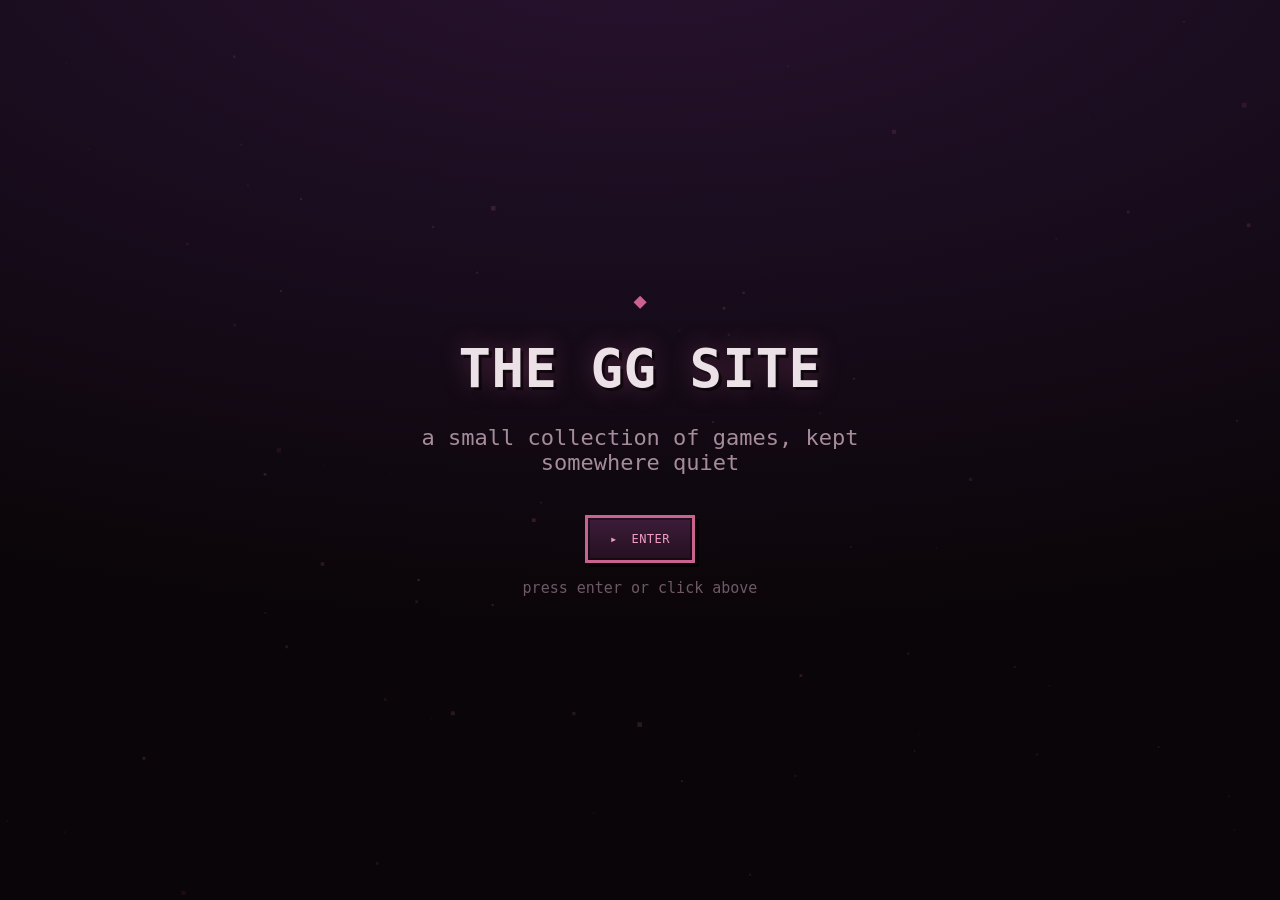
<file: index.html>
<!DOCTYPE html>
<html lang="en">
<head>
<meta charset="UTF-8">
<meta name="viewport" content="width=device-width, initial-scale=1.0, maximum-scale=1.0">
<meta http-equiv="Content-Security-Policy" content="default-src 'self'; script-src 'self'; style-src 'self' 'unsafe-inline' https://fonts.googleapis.com; font-src https://fonts.gstatic.com; img-src 'self' data:; media-src 'self'; connect-src 'self' https://formspree.io; frame-src 'self'; base-uri 'self'; form-action 'self' https://formspree.io;">
<title>The GG Site</title>
<link rel="preconnect" href="https://fonts.googleapis.com">
<link href="https://fonts.googleapis.com/css2?family=Press+Start+2P&family=VT323&display=swap" rel="stylesheet">
<link rel="stylesheet" href="css/style.css">
</head>
<body>
<script src="js/watchdog.js"></script>

<canvas id="particle-canvas"></canvas>

<!-- ============ INTRO SCREEN ============ -->
<section id="intro-screen" class="screen">
  <div class="intro-inner">
    <div class="intro-glyph" aria-hidden="true">◆</div>
    <h1 class="intro-title">THE GG SITE</h1>
    <p class="intro-subtitle">a small collection of games, kept somewhere quiet</p>
    <button id="enter-btn" class="pixel-btn pixel-btn--primary">
      <span class="btn-arrow">▸</span> ENTER
    </button>
    <p class="intro-hint">press enter or click above</p>
  </div>
</section>

<!-- ============ MAIN HUB ============ -->
<div id="hub" class="screen hub hidden">

  <header class="hub-header">
    <div class="hub-logo" data-nav="games">
      <span class="hub-logo-glyph">◆</span>
      <span class="hub-logo-text">THE GG SITE</span>
    </div>

    <nav class="hub-nav" id="hub-nav">
      <button class="nav-btn is-active" data-nav="games">Games</button>
      <button class="nav-btn" data-nav="recommend">Recommendations</button>
      <button class="nav-btn" data-nav="settings">Settings</button>
      <button class="nav-btn" data-nav="about">About</button>
    </nav>

    <button id="music-toggle" class="icon-btn" title="Mute / Unmute music" aria-label="Mute or unmute music">
      <span id="music-icon">♪</span>
    </button>

    <button id="nav-burger" class="icon-btn burger" aria-label="Open menu">≡</button>
  </header>

  <!-- ---------- GAMES PAGE ---------- -->
  <main class="page is-active" id="page-games" data-page="games">
    <div class="page-heading">
      <h2>GAMES</h2>
      <p class="page-sub">choose something to play</p>
    </div>
    <div id="game-grid" class="game-grid">
      <!-- populated by js -->
    </div>
  </main>

  <!-- ---------- RECOMMENDATIONS PAGE ---------- -->
  <main class="page" id="page-recommend" data-page="recommend">
    <div class="page-heading">
      <h2>RECOMMENDATIONS</h2>
      <p class="page-sub">suggest a game for the site &mdash; this doesn't add it automatically, it just lets us know</p>
    </div>

    <form id="recommend-form" class="panel form-panel">
      <label class="field">
        <span>Game name *</span>
        <input type="text" id="rec-name" required maxlength="80" placeholder="e.g. Celeste">
      </label>

      <label class="field">
        <span>Link (optional)</span>
        <input type="url" id="rec-link" maxlength="300" placeholder="https://...">
      </label>

      <label class="field">
        <span>Short description</span>
        <textarea id="rec-desc" maxlength="400" rows="3" placeholder="What is this game?"></textarea>
      </label>

      <label class="field">
        <span>Why do you recommend it?</span>
        <textarea id="rec-why" maxlength="400" rows="3" placeholder="What makes it worth adding?"></textarea>
      </label>

      <label class="field">
        <span>Your name / username (optional)</span>
        <input type="text" id="rec-user" maxlength="60" placeholder="anonymous">
      </label>

      <button type="submit" class="pixel-btn pixel-btn--primary">SUBMIT RECOMMENDATION</button>
      <p id="rec-status" class="form-status" role="status"></p>
    </form>

    <div class="panel note-panel">
      <p><strong>Note:</strong> recommendations are saved locally in your browser unless a real backend has been connected (see <code>js/recommend.js</code> — Formspree is the easiest free option). Nothing is ever claimed as "sent" unless it actually was.</p>
    </div>

    <div id="local-rec-list" class="local-rec-list"></div>
  </main>

  <!-- ---------- SETTINGS PAGE ---------- -->
  <main class="page" id="page-settings" data-page="settings">
    <div class="page-heading">
      <h2>SETTINGS</h2>
      <p class="page-sub">tune the site to your liking &mdash; saved on this device</p>
    </div>

    <div class="panel settings-panel">

      <div class="setting-row">
        <div class="setting-label">
          <span>Music</span>
          <span class="setting-desc">mute the background tracks</span>
        </div>
        <div class="toggle-group" data-setting="musicMuted">
          <button data-value="false" class="toggle-opt">On</button>
          <button data-value="true" class="toggle-opt">Muted</button>
        </div>
      </div>

      <div class="settings-subheading">Safety</div>

      <div class="setting-row">
        <div class="setting-label">
          <span>Redirect / pop-up protection</span>
          <span class="setting-desc">warns before this tab navigates away unexpectedly, and blocks pop-ups triggered by the site's own code</span>
        </div>
        <div class="toggle-group" data-setting="navGuard">
          <button data-value="true" class="toggle-opt">On</button>
          <button data-value="false" class="toggle-opt">Off</button>
        </div>
      </div>

      <div class="settings-subheading">Focus &amp; Sensory <span>(ADHD-friendly)</span></div>

      <div class="setting-row">
        <div class="setting-label">
          <span>Music visualizer</span>
          <span class="setting-desc">quiet bars pulsing with the current track — a focus anchor for the ears and eyes together</span>
        </div>
        <div class="toggle-group" data-setting="visualizer">
          <button data-value="false" class="toggle-opt">Off</button>
          <button data-value="true" class="toggle-opt">On</button>
        </div>
      </div>

      <div class="setting-row">
        <div class="setting-label">
          <span>Synthesizer</span>
          <span class="setting-desc">a small playable pixel keyboard alongside the music</span>
        </div>
        <div class="toggle-group" data-setting="synthEnabled">
          <button data-value="false" class="toggle-opt">Off</button>
          <button data-value="true" class="toggle-opt">On</button>
        </div>
      </div>

      <div class="setting-row">
        <div class="setting-label">
          <span>Extra focus outlines</span>
          <span class="setting-desc">thicker, brighter highlight on whatever's selected or hovered</span>
        </div>
        <div class="toggle-group" data-setting="focusOutlines">
          <button data-value="false" class="toggle-opt">Off</button>
          <button data-value="true" class="toggle-opt">On</button>
        </div>
      </div>

      <div class="setting-row">
        <div class="setting-label">
          <span>Simplify interface</span>
          <span class="setting-desc">fewer moving parts on screen — turns off card hover motion and tightens layout</span>
        </div>
        <div class="toggle-group" data-setting="simplifyUI">
          <button data-value="false" class="toggle-opt">Off</button>
          <button data-value="true" class="toggle-opt">On</button>
        </div>
      </div>

      <div class="settings-subheading">Display</div>

      <div class="setting-row">
        <div class="setting-label">
          <span>Background particles</span>
          <span class="setting-desc">floating pixel motes behind the UI</span>
        </div>
        <div class="toggle-group" data-setting="particles">
          <button data-value="true" class="toggle-opt">On</button>
          <button data-value="false" class="toggle-opt">Off</button>
        </div>
      </div>

      <div class="setting-row">
        <div class="setting-label">
          <span>Background animation</span>
          <span class="setting-desc">slow gradient drift</span>
        </div>
        <div class="toggle-group" data-setting="bgAnim">
          <button data-value="true" class="toggle-opt">On</button>
          <button data-value="false" class="toggle-opt">Off</button>
        </div>
      </div>

      <div class="setting-row">
        <div class="setting-label">
          <span>UI animation</span>
          <span class="setting-desc">menu + button motion</span>
        </div>
        <div class="toggle-group" data-setting="uiAnim">
          <button data-value="true" class="toggle-opt">On</button>
          <button data-value="false" class="toggle-opt">Off</button>
        </div>
      </div>

      <div class="setting-row">
        <div class="setting-label">
          <span>Pixel UI intensity</span>
          <span class="setting-desc">how chunky the pixel styling looks</span>
        </div>
        <div class="toggle-group" data-setting="pixelIntensity">
          <button data-value="low" class="toggle-opt">Low</button>
          <button data-value="medium" class="toggle-opt">Medium</button>
          <button data-value="high" class="toggle-opt">High</button>
        </div>
      </div>

      <div class="setting-row">
        <div class="setting-label">
          <span>Reduced motion</span>
          <span class="setting-desc">turns off all non-essential animation</span>
        </div>
        <div class="toggle-group" data-setting="reducedMotion">
          <button data-value="false" class="toggle-opt">Off</button>
          <button data-value="true" class="toggle-opt">On</button>
        </div>
      </div>

    </div>

    <button id="reset-settings" class="pixel-btn">RESET TO DEFAULTS</button>
  </main>

  <!-- ---------- ABOUT PAGE ---------- -->
  <main class="page" id="page-about" data-page="about">
    <div class="page-heading">
      <h2>ABOUT</h2>
      <p class="page-sub">what this place is</p>
    </div>
    <div class="panel about-panel">
      <p>THE GG SITE IS THEEE SITE MY DUDE, but there are rules.</p>
      <p>Every game here keeps its own folder inside <code>/games</code>. The site reads a short <code>README.md</code> from each folder for its description, so adding a new game is as simple as dropping in a new folder and updating the manifest.</p>
      <p>Nothing here is trying to be a platform. It's just a launcher.</p>
    </div>
  </main>

</div>

<!-- ============ GAME PLAYER OVERLAY ============ -->
<div id="game-player" class="screen game-player hidden">
  <div class="player-bar">
    <button id="player-back" class="pixel-btn player-back">◂ BACK TO HUB</button>
    <span id="player-title" class="player-title"></span>
    <button id="player-fullscreen" class="icon-btn player-fullscreen" title="Fullscreen" aria-label="Toggle fullscreen">⛶</button>
  </div>
  <div id="player-fallback" class="player-fallback hidden">
    <p>This game didn't load. It may be blocked by a browser extension, a network/content filter, or the game's own files may be missing.</p>
    <button id="player-retry" class="pixel-btn">RETRY</button>
  </div>
  <iframe id="player-frame" title="Game" allowfullscreen
    sandbox="allow-scripts allow-same-origin allow-forms allow-pointer-lock allow-modals"
    referrerpolicy="no-referrer"></iframe>
</div>

<script src="js/particles.js"></script>
<script src="js/music.js"></script>
<script src="js/visualizer.js"></script>
<script src="js/synth.js"></script>
<script src="js/settings.js"></script>
<script src="js/games.js"></script>
<script src="js/recommend.js"></script>
<script src="js/main.js"></script>
</body>
</html>
</file>
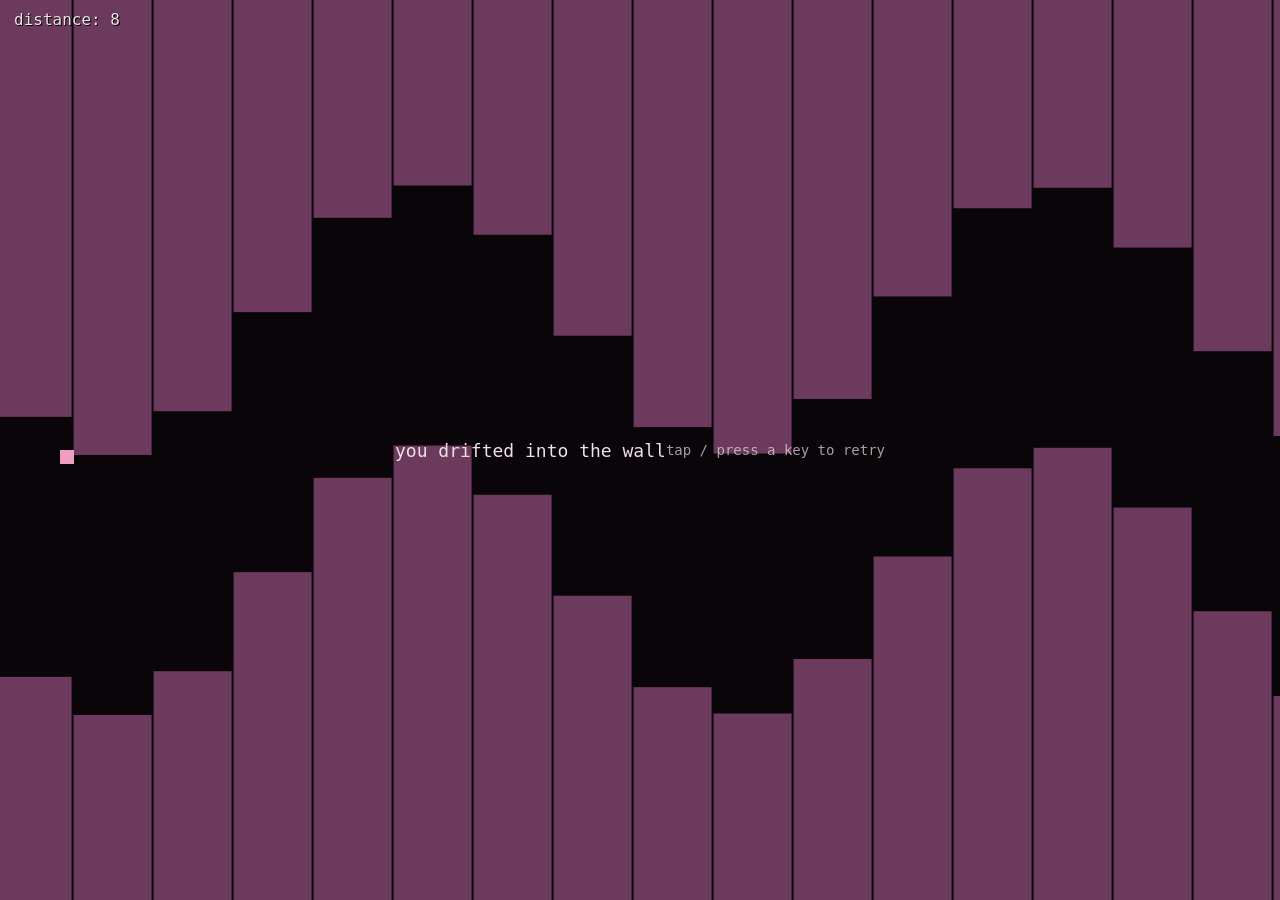
<file: games/block-drifter/index.html>
<!DOCTYPE html>
<html lang="en">
<head>
<meta charset="UTF-8">
<meta name="viewport" content="width=device-width, initial-scale=1.0">
<title>Block Drifter</title>
<style>
  html,body{ margin:0; height:100%; background:#0a0508; overflow:hidden; font-family: monospace; }
  canvas{ display:block; width:100%; height:100%; }
  #hud{ position:fixed; top:10px; left:14px; color:#ece1e6; font-size:16px; text-shadow:1px 1px 0 #000; }
  #msg{ position:fixed; inset:0; display:flex; align-items:center; justify-content:center; color:#ece1e6; text-align:center; font-size:18px; }
</style>
</head>
<body>
<canvas id="c"></canvas>
<div id="hud">distance: <span id="score">0</span></div>
<div id="msg"></div>
<script>
const canvas = document.getElementById('c');
const ctx = canvas.getContext('2d');
const scoreEl = document.getElementById('score');
const msgEl = document.getElementById('msg');
let W,H,DPR;
function resize(){
  DPR = Math.min(window.devicePixelRatio||1,2);
  W = window.innerWidth; H = window.innerHeight;
  canvas.width = W*DPR; canvas.height = H*DPR;
  ctx.setTransform(DPR,0,0,DPR,0,0);
}
window.addEventListener('resize', resize); resize();

let block, walls, distance, running, keys = {};
window.addEventListener('keydown', e => { keys[e.key]=true; if(['ArrowUp','ArrowDown','ArrowLeft','ArrowRight',' '].includes(e.key)) e.preventDefault(); if(!running) reset(); });
window.addEventListener('keyup', e => { keys[e.key]=false; });
canvas.addEventListener('pointerdown', () => { if(!running) reset(); });

function reset(){
  block = { x: 60, y: H/2, size: 14, vx:0, vy:0 };
  walls = [];
  distance = 0;
  running = true;
  msgEl.textContent = '';
  for (let i=0;i<20;i++) genWallSegment(i*80);
}

let corridorSeed = 0;
function genWallSegment(x){
  const centerY = H/2 + Math.sin(x*0.01)* (H*0.15);
  const gap = Math.max(90, 260 - distance*0.02);
  walls.push({ x, topH: centerY - gap/2, botY: centerY + gap/2 });
}

function update(){
  if (!running) return;
  const speed = 3.2;
  const accel = 0.5;
  if (keys['ArrowUp']) block.vy -= accel;
  if (keys['ArrowDown']) block.vy += accel;
  if (keys['ArrowLeft']) block.vx -= accel;
  if (keys['ArrowRight']) block.vx += accel;
  block.vx *= 0.9; block.vy *= 0.9;
  block.x += block.vx; block.y += block.vy;

  block.x = Math.max(20, Math.min(W*0.4, block.x));
  block.y = Math.max(10, Math.min(H-10, block.y));

  distance += speed;
  walls.forEach(w => w.x -= speed);
  walls = walls.filter(w => w.x > -80);
  const last = walls[walls.length-1];
  if (last.x < W) genWallSegment(last.x + 80);

  for (const w of walls){
    if (block.x+block.size > w.x && block.x < w.x+80){
      if (block.y < w.topH || block.y+block.size > w.botY){
        running = false;
        msgEl.innerHTML = 'you drifted into the wall<br><span style="font-size:14px;opacity:.7">tap / press a key to retry</span>';
      }
    }
  }
  scoreEl.textContent = Math.floor(distance/10);
}

function draw(){
  ctx.fillStyle = '#0a0508';
  ctx.fillRect(0,0,W,H);
  ctx.fillStyle = '#6b3a5c';
  walls.forEach(w => {
    ctx.fillRect(w.x, 0, 78, w.topH);
    ctx.fillRect(w.x, w.botY, 78, H-w.botY);
  });
  ctx.fillStyle = '#ef9ec2';
  ctx.fillRect(block.x, block.y, block.size, block.size);
}

function loop(){ update(); draw(); requestAnimationFrame(loop); }
reset();
loop();
</script>
</body>
</html>
</file>
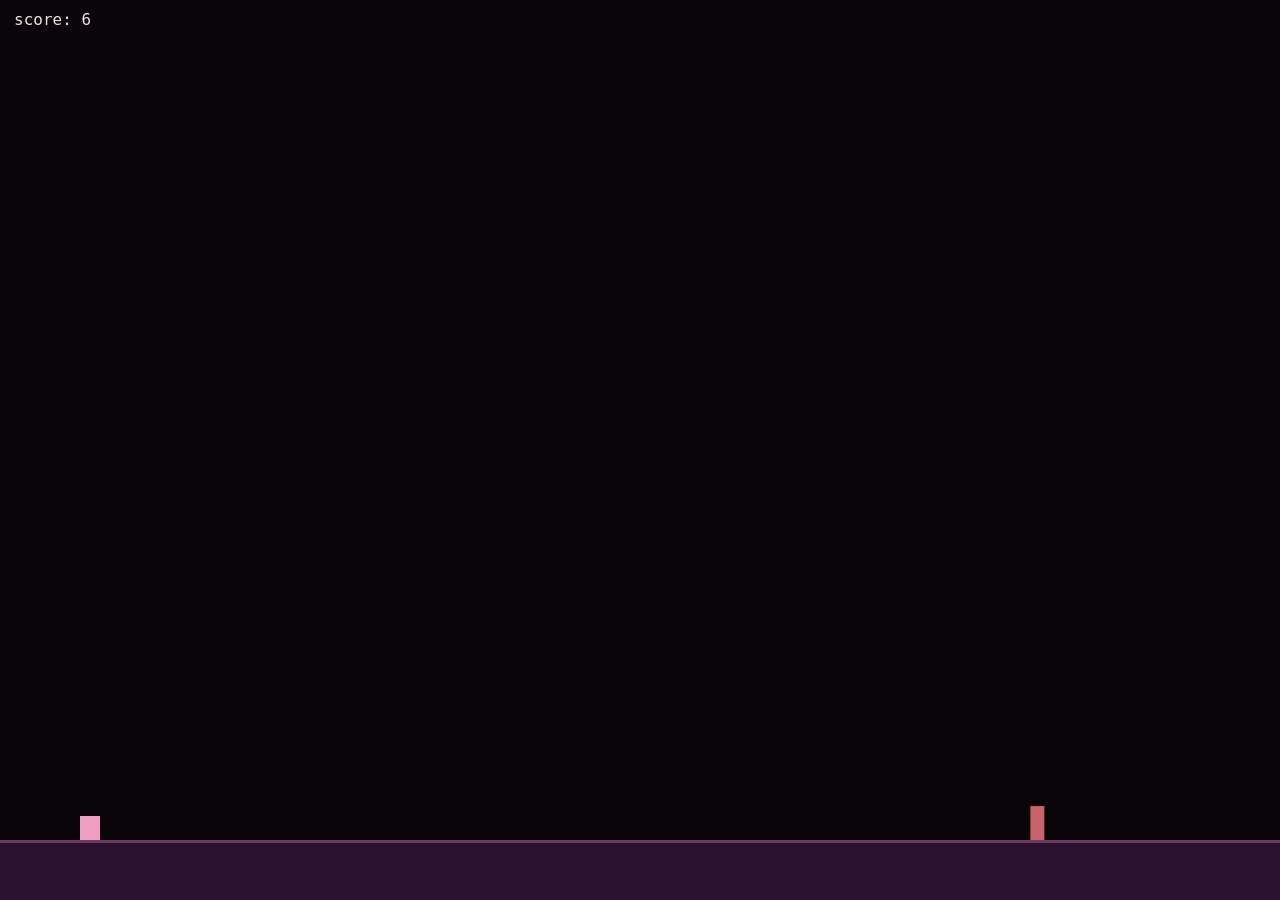
<file: games/pixel-runner/index.html>
<!DOCTYPE html>
<html lang="en">
<head>
<meta charset="UTF-8">
<meta name="viewport" content="width=device-width, initial-scale=1.0">
<title>Pixel Runner</title>
<style>
  html,body{ margin:0; height:100%; background:#0a0508; overflow:hidden; font-family: monospace; }
  canvas{ display:block; width:100%; height:100%; image-rendering: pixelated; }
  #hud{ position:fixed; top:10px; left:14px; color:#ece1e6; font-size:16px; text-shadow:1px 1px 0 #000; }
  #msg{ position:fixed; inset:0; display:flex; align-items:center; justify-content:center; flex-direction:column; color:#ece1e6; text-align:center; font-size:18px; pointer-events:none; }
</style>
</head>
<body>
<canvas id="c"></canvas>
<div id="hud">score: <span id="score">0</span></div>
<div id="msg"></div>
<script>
const canvas = document.getElementById('c');
const ctx = canvas.getContext('2d');
const scoreEl = document.getElementById('score');
const msgEl = document.getElementById('msg');
let W, H, DPR;
function resize(){
  DPR = Math.min(window.devicePixelRatio||1,2);
  W = window.innerWidth; H = window.innerHeight;
  canvas.width = W*DPR; canvas.height = H*DPR;
  ctx.setTransform(DPR,0,0,DPR,0,0);
}
window.addEventListener('resize', resize); resize();

const groundY = () => H - 60;
let player, obstacles, speed, score, running, gravity;

function reset(){
  player = { x: 80, y: groundY()-24, w:20, h:24, vy:0, onGround:true };
  obstacles = [];
  speed = 4.2;
  score = 0;
  gravity = 0.6;
  running = true;
  msgEl.textContent = '';
  spawnTimer = 0;
}
let spawnTimer = 0;

function jump(){
  if (!running) { reset(); return; }
  if (player.onGround){ player.vy = -11; player.onGround = false; }
}
window.addEventListener('keydown', e => { if (e.code==='Space'){ e.preventDefault(); jump(); }});
canvas.addEventListener('pointerdown', jump);

function spawnObstacle(){
  const h = 18 + Math.random()*22;
  obstacles.push({ x: W+20, y: groundY()-h, w: 14, h });
}

function update(){
  if (!running) return;
  speed += 0.0025;
  player.vy += gravity;
  player.y += player.vy;
  if (player.y >= groundY()-player.h){
    player.y = groundY()-player.h;
    player.vy = 0;
    player.onGround = true;
  }
  spawnTimer -= 1;
  if (spawnTimer <= 0){
    spawnObstacle();
    spawnTimer = 55 + Math.random()*45 - speed*3;
  }
  obstacles.forEach(o => o.x -= speed);
  obstacles = obstacles.filter(o => o.x + o.w > -10);

  for (const o of obstacles){
    if (player.x < o.x+o.w && player.x+player.w > o.x && player.y < o.y+o.h && player.y+player.h > o.y){
      running = false;
      msgEl.innerHTML = 'you crashed<br><span style="font-size:14px;opacity:.7">tap / space to retry</span>';
    }
  }
  score += 1;
  scoreEl.textContent = Math.floor(score/10);
}

function draw(){
  ctx.fillStyle = '#0a0508';
  ctx.fillRect(0,0,W,H);

  // ground
  ctx.fillStyle = '#2a1230';
  ctx.fillRect(0, groundY(), W, H-groundY());
  ctx.fillStyle = '#6b3a5c';
  ctx.fillRect(0, groundY(), W, 3);

  // player
  ctx.fillStyle = '#ef9ec2';
  ctx.fillRect(player.x, player.y, player.w, player.h);

  // obstacles
  ctx.fillStyle = '#c9626a';
  obstacles.forEach(o => ctx.fillRect(o.x, o.y, o.w, o.h));
}

function loop(){
  update();
  draw();
  requestAnimationFrame(loop);
}
reset();
loop();
</script>
</body>
</html>
</file>
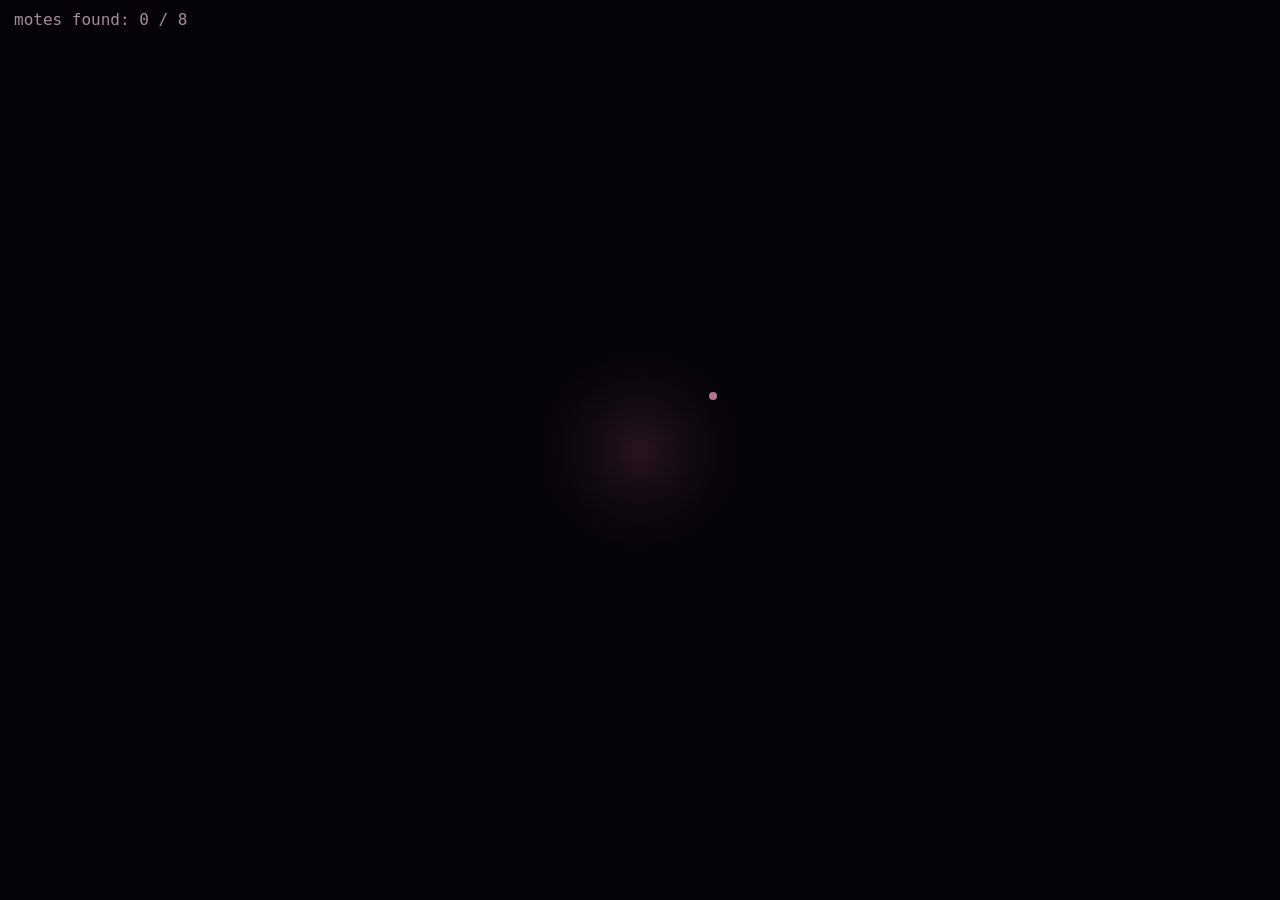
<file: games/whispers-in-the-dark/index.html>
<!DOCTYPE html>
<html lang="en">
<head>
<meta charset="UTF-8">
<meta name="viewport" content="width=device-width, initial-scale=1.0">
<title>Whispers in the Dark</title>
<style>
  html,body{ margin:0; height:100%; background:#050308; overflow:hidden; font-family: monospace; }
  canvas{ display:block; width:100%; height:100%; }
  #hud{ position:fixed; top:10px; left:14px; color:#a68c9b; font-size:16px; }
  #msg{ position:fixed; inset:0; display:flex; align-items:center; justify-content:center; color:#ece1e6; text-align:center; font-size:16px; pointer-events:none; }
</style>
</head>
<body>
<canvas id="c"></canvas>
<div id="hud">motes found: <span id="score">0</span> / 8</div>
<div id="msg"></div>
<script>
// A small light-radius exploration game: move a lantern with the mouse/touch,
// find the glowing motes hidden in the dark before they drift away.
const canvas = document.getElementById('c');
const ctx = canvas.getContext('2d');
const scoreEl = document.getElementById('score');
const msgEl = document.getElementById('msg');
let W,H,DPR;
function resize(){
  DPR = Math.min(window.devicePixelRatio||1,2);
  W = window.innerWidth; H = window.innerHeight;
  canvas.width = W*DPR; canvas.height = H*DPR;
  ctx.setTransform(DPR,0,0,DPR,0,0);
}
window.addEventListener('resize', resize); resize();

let mx = W/2, my = H/2;
window.addEventListener('pointermove', e => { mx = e.clientX; my = e.clientY; });
window.addEventListener('pointerdown', e => { mx = e.clientX; my = e.clientY; });

let motes, found;
function reset(){
  motes = Array.from({length:8}, () => ({
    x: 60 + Math.random()*(W-120),
    y: 60 + Math.random()*(H-120),
    found:false,
    phase: Math.random()*Math.PI*2
  }));
  found = 0;
  msgEl.textContent = '';
}

function update(){
  const radius = 90;
  motes.forEach(m => {
    if (m.found) return;
    const d = Math.hypot(m.x-mx, m.y-my);
    if (d < radius*0.5){
      m.found = true;
      found++;
      scoreEl.textContent = found;
      if (found === motes.length){
        msgEl.innerHTML = 'all motes found<br><span style="font-size:13px;opacity:.7">click to search again</span>';
      }
    }
  });
}
canvas.addEventListener('pointerdown', () => { if(found===motes.length) reset(); });

function draw(){
  ctx.fillStyle = '#050308';
  ctx.fillRect(0,0,W,H);

  const radius = 130;
  const grad = ctx.createRadialGradient(mx,my,0,mx,my,radius);
  grad.addColorStop(0, 'rgba(201,98,143,0.18)');
  grad.addColorStop(1, 'rgba(5,3,8,0)');
  ctx.fillStyle = grad;
  ctx.beginPath();
  ctx.arc(mx,my,radius,0,Math.PI*2);
  ctx.fill();

  const t = performance.now()/500;
  motes.forEach(m => {
    if (m.found) return;
    const d = Math.hypot(m.x-mx, m.y-my);
    if (d > radius) return;
    const flicker = 0.5 + 0.5*Math.sin(t + m.phase);
    ctx.fillStyle = `rgba(239,158,194,${0.3+0.5*flicker})`;
    ctx.beginPath();
    ctx.arc(m.x, m.y, 4, 0, Math.PI*2);
    ctx.fill();
  });
}

function loop(){ update(); draw(); requestAnimationFrame(loop); }
reset();
loop();
</script>
</body>
</html>
</file>
<file: css/style.css>
/* ==========================================================
   THE GG SITE — core styles
   ========================================================== */

:root{
  --bg-top: #2a1230;
  --bg-mid: #1a0d1f;
  --bg-bottom: #0a0508;
  --panel-bg: #150a18;
  --panel-border: #6b3a5c;
  --panel-border-bright: #a85a8c;
  --accent: #c9628f;
  --accent-bright: #ef9ec2;
  --accent-dim: #7a4a63;
  --text-main: #ece1e6;
  --text-dim: #a68c9b;
  --text-faint: #6e5866;
  --danger: #c9626a;
  --ok: #7ec98f;

  --px: 3px;                 /* pixel border unit, changes with intensity */
  --radius: 0px;              /* pixel look = no rounding by default */
  --anim-speed: 1;

  --font-display: 'Press Start 2P', monospace;
  --font-body: 'VT323', monospace;
}

[data-pixel="low"]{ --px: 2px; }
[data-pixel="medium"]{ --px: 3px; }
[data-pixel="high"]{ --px: 5px; }

[data-reduced-motion="true"] *{
  animation-duration: 0.001ms !important;
  animation-iteration-count: 1 !important;
  transition-duration: 0.001ms !important;
  scroll-behavior: auto !important;
}

/* ADHD-friendly: stronger, unmissable focus/hover state */
[data-focus-outlines="true"] a:hover,
[data-focus-outlines="true"] button:hover,
[data-focus-outlines="true"] .game-card:hover,
[data-focus-outlines="true"] .nav-btn.is-active,
[data-focus-outlines="true"] *:focus-visible{
  outline: 3px solid var(--accent-bright) !important;
  outline-offset: 3px;
}
[data-focus-outlines="true"] .toggle-opt.is-active{
  box-shadow: 0 0 0 2px var(--accent-bright);
}

/* ADHD-friendly: fewer moving/decorative parts, more breathing room */
[data-simplify="true"] .game-card,
[data-simplify="true"] .pixel-btn,
[data-simplify="true"] .icon-btn{
  transition: none !important;
  transform: none !important;
}
[data-simplify="true"] .game-grid{ gap: 28px; }
[data-simplify="true"] .page{ max-width: 900px; }
[data-simplify="true"] .intro-glyph{ animation: none !important; }

*{ box-sizing: border-box; }

html, body{
  margin:0; padding:0;
  height:100%;
  background: var(--bg-bottom);
  color: var(--text-main);
  font-family: var(--font-body);
  font-size: 19px;
  overflow-x: hidden;
  image-rendering: pixelated;
}

body{
  min-height: 100vh;
  background: radial-gradient(ellipse 120% 80% at 50% -10%, var(--bg-top) 0%, var(--bg-mid) 45%, var(--bg-bottom) 100%);
  background-attachment: fixed;
  position: relative;
}

body[data-bg-anim="true"]{
  animation: bg-drift 22s ease-in-out infinite alternate;
}
@keyframes bg-drift{
  0%   { background-position: 50% 0%; }
  100% { background-position: 50% 12%; }
}

h1,h2,h3, .pixel-btn, .hub-logo-text, .nav-btn, .intro-title{
  font-family: var(--font-display);
  letter-spacing: 0.5px;
}

::selection{ background: var(--accent-dim); color: var(--text-main); }

a{ color: var(--accent-bright); }

/* scrollbar, pixel flavored */
::-webkit-scrollbar{ width: 10px; }
::-webkit-scrollbar-track{ background: var(--bg-bottom); }
::-webkit-scrollbar-thumb{ background: var(--panel-border); border: 1px solid var(--bg-bottom); }

/* ---------------- particles canvas ---------------- */
#particle-canvas{
  position: fixed;
  inset: 0;
  width: 100%;
  height: 100%;
  z-index: 0;
  pointer-events: none;
}

/* ---------------- generic screen ---------------- */
.screen{
  position: relative;
  z-index: 1;
  min-height: 100vh;
  width: 100%;
}
.hidden{ display: none !important; }

/* ==========================================================
   INTRO SCREEN
   ========================================================== */
#intro-screen{
  display:flex;
  align-items:center;
  justify-content:center;
  text-align:center;
  padding: 24px;
  transition: opacity 0.6s ease, transform 0.6s ease;
}
#intro-screen.fade-out{
  opacity: 0;
  transform: scale(1.03);
  pointer-events: none;
}

.intro-inner{
  max-width: 560px;
}

.intro-glyph{
  color: var(--accent);
  font-size: 22px;
  margin-bottom: 18px;
  animation: pulse-glyph 2.4s ease-in-out infinite;
}
[data-ui-anim="false"] .intro-glyph{ animation: none; }
@keyframes pulse-glyph{
  0%,100%{ opacity: .55; transform: translateY(0); }
  50%{ opacity: 1; transform: translateY(-4px); }
}

.intro-title{
  font-size: clamp(28px, 7vw, 54px);
  line-height: 1.4;
  margin: 0 0 18px;
  color: var(--text-main);
  text-shadow: 3px 3px 0 rgba(0,0,0,0.55), 0 0 24px rgba(201,98,143,0.35);
}

.intro-subtitle{
  color: var(--text-dim);
  font-size: 22px;
  margin: 0 0 40px;
}

.intro-hint{
  margin-top: 16px;
  color: var(--text-faint);
  font-size: 15px;
}

/* ==========================================================
   PIXEL BUTTONS
   ========================================================== */
.pixel-btn{
  font-family: var(--font-display);
  font-size: 12px;
  color: var(--text-main);
  background: var(--panel-bg);
  border: var(--px) solid var(--panel-border);
  box-shadow:
    inset 0 0 0 2px rgba(0,0,0,0.4),
    4px 4px 0 rgba(0,0,0,0.55);
  padding: 14px 22px;
  cursor: pointer;
  position: relative;
  transition: transform .12s ease, box-shadow .12s ease, background .12s ease, border-color .12s ease;
}
[data-ui-anim="false"] .pixel-btn{ transition: background .12s ease, border-color .12s ease; }

.pixel-btn:hover{
  border-color: var(--accent-bright);
  color: var(--accent-bright);
}
[data-ui-anim="true"] .pixel-btn:hover{
  transform: translate(-2px,-2px);
  box-shadow: inset 0 0 0 2px rgba(0,0,0,0.4), 6px 6px 0 rgba(0,0,0,0.55);
}
.pixel-btn:active{
  transform: translate(0,0);
  box-shadow: inset 0 0 0 2px rgba(0,0,0,0.4), 2px 2px 0 rgba(0,0,0,0.55);
}
.pixel-btn:focus-visible{
  outline: 2px solid var(--accent-bright);
  outline-offset: 2px;
}

.pixel-btn--primary{
  background: linear-gradient(180deg, #3d1c3a, #24101f);
  border-color: var(--accent);
  color: var(--accent-bright);
}
.pixel-btn--primary:hover{ border-color: var(--accent-bright); }

.btn-arrow{ display:inline-block; margin-right: 6px; }

.icon-btn{
  font-family: var(--font-display);
  background: var(--panel-bg);
  border: var(--px) solid var(--panel-border);
  color: var(--text-main);
  width: 42px; height: 42px;
  display:flex; align-items:center; justify-content:center;
  cursor:pointer;
  font-size: 16px;
  flex-shrink: 0;
}
.icon-btn:hover{ border-color: var(--accent-bright); color: var(--accent-bright); }

/* ==========================================================
   HUB LAYOUT
   ========================================================== */
.hub{
  display:flex;
  flex-direction: column;
  min-height: 100vh;
}
.hub.entering .page.is-active{
  animation: page-in .5s ease both;
}
@keyframes page-in{
  from{ opacity: 0; transform: translateY(10px); }
  to{ opacity: 1; transform: translateY(0); }
}

.hub-header{
  display:flex;
  align-items:center;
  gap: 18px;
  padding: 16px 28px;
  border-bottom: var(--px) solid var(--panel-border);
  background: rgba(10,5,8,0.55);
  backdrop-filter: blur(2px);
  position: sticky;
  top:0;
  z-index: 5;
}

.hub-logo{
  display:flex;
  align-items:center;
  gap: 10px;
  cursor:pointer;
  user-select:none;
}
.hub-logo-glyph{ color: var(--accent); font-size: 14px; }
.hub-logo-text{ font-size: 13px; letter-spacing: 1px; }

.hub-nav{
  display:flex;
  gap: 6px;
  flex: 1;
}

.nav-btn{
  font-family: var(--font-display);
  font-size: 11px;
  background: transparent;
  border: var(--px) solid transparent;
  color: var(--text-dim);
  padding: 10px 14px;
  cursor: pointer;
  transition: color .15s ease, border-color .15s ease, background .15s ease;
}
.nav-btn:hover{ color: var(--text-main); }
.nav-btn.is-active{
  color: var(--accent-bright);
  border-color: var(--panel-border);
  background: rgba(201,98,143,0.08);
}

/* ==========================================================
   PAGES
   ========================================================== */
.page{
  display:none;
  flex: 1;
  padding: 36px 40px 80px;
  max-width: 1180px;
  width: 100%;
  margin: 0 auto;
}
.page.is-active{ display:block; }

.page-heading{ margin-bottom: 28px; }
.page-heading h2{
  font-size: 20px;
  margin: 0 0 8px;
  color: var(--text-main);
}
.page-sub{
  margin:0;
  color: var(--text-dim);
  font-size: 20px;
}

.panel{
  background: var(--panel-bg);
  border: var(--px) solid var(--panel-border);
  box-shadow: inset 0 0 0 2px rgba(0,0,0,0.35);
  padding: 22px;
}

/* ==========================================================
   GAME GRID
   ========================================================== */
.game-grid{
  display:grid;
  grid-template-columns: repeat(auto-fill, minmax(260px, 1fr));
  gap: 20px;
}

.game-card{
  background: var(--panel-bg);
  border: var(--px) solid var(--panel-border);
  box-shadow: inset 0 0 0 2px rgba(0,0,0,0.35), 4px 4px 0 rgba(0,0,0,0.45);
  display:flex;
  flex-direction:column;
  overflow:hidden;
  transition: transform .15s ease, border-color .15s ease, box-shadow .15s ease;
}
[data-ui-anim="true"] .game-card:hover{
  transform: translate(-3px,-3px);
  box-shadow: inset 0 0 0 2px rgba(0,0,0,0.35), 7px 7px 0 rgba(0,0,0,0.45);
}
.game-card:hover{ border-color: var(--accent-bright); }

.game-thumb{
  width: 100%;
  aspect-ratio: 16/9;
  background: linear-gradient(135deg, #2a1230, #120810);
  display:flex;
  align-items:center;
  justify-content:center;
  border-bottom: var(--px) solid var(--panel-border);
  overflow:hidden;
}
.game-thumb img{ width:100%; height:100%; object-fit: cover; image-rendering: pixelated; }
.game-thumb-fallback{ font-size: 34px; color: var(--accent-dim); }

.game-card-body{
  padding: 16px;
  display:flex;
  flex-direction:column;
  gap: 10px;
  flex: 1;
}
.game-card-title{
  font-family: var(--font-display);
  font-size: 13px;
  color: var(--text-main);
}
.game-card-desc{
  color: var(--text-dim);
  font-size: 18px;
  line-height: 1.35;
  flex: 1;
  margin: 0;
  max-height: 4.2em;
  overflow: hidden;
}
.play-btn{
  align-self: flex-start;
  font-size: 11px;
  padding: 10px 16px;
}

.empty-state{
  color: var(--text-faint);
  font-size: 20px;
  padding: 40px;
  text-align:center;
  border: var(--px) dashed var(--panel-border);
}

/* ==========================================================
   RECOMMENDATIONS
   ========================================================== */
.form-panel{
  display:flex;
  flex-direction: column;
  gap: 16px;
  max-width: 640px;
  margin-bottom: 24px;
}
.field{
  display:flex;
  flex-direction: column;
  gap: 6px;
  font-size: 16px;
  color: var(--text-dim);
}
.field input, .field textarea{
  font-family: var(--font-body);
  font-size: 18px;
  background: #0e0710;
  border: 2px solid var(--panel-border);
  color: var(--text-main);
  padding: 10px 12px;
  resize: vertical;
}
.field input:focus, .field textarea:focus{
  outline: none;
  border-color: var(--accent-bright);
}
.form-status{
  min-height: 20px;
  font-size: 16px;
  margin: 4px 0 0;
}
.form-status.ok{ color: var(--ok); }
.form-status.err{ color: var(--danger); }

.note-panel{
  max-width: 640px;
  font-size: 17px;
  color: var(--text-dim);
  margin-bottom: 24px;
}
.note-panel code{ color: var(--accent-bright); }

.local-rec-list{
  display:flex;
  flex-direction: column;
  gap: 12px;
  max-width: 640px;
}
.local-rec-item{
  background: var(--panel-bg);
  border: 2px solid var(--panel-border);
  padding: 14px 16px;
  font-size: 17px;
}
.local-rec-item h4{
  margin: 0 0 4px;
  font-family: var(--font-display);
  font-size: 12px;
  color: var(--accent-bright);
}
.local-rec-item p{ margin: 4px 0; color: var(--text-dim); }

/* ==========================================================
   SETTINGS
   ========================================================== */
.settings-panel{
  display:flex;
  flex-direction: column;
  gap: 4px;
  max-width: 680px;
  margin-bottom: 20px;
}
.settings-subheading{
  font-family: var(--font-display);
  font-size: 11px;
  color: var(--accent-bright);
  margin: 22px 0 4px;
  padding-bottom: 8px;
  border-bottom: 2px solid var(--panel-border);
}
.settings-subheading:first-child{ margin-top: 4px; }
.settings-subheading span{
  font-family: var(--font-body);
  font-size: 14px;
  color: var(--text-faint);
  margin-left: 6px;
}
.setting-row{
  display:flex;
  align-items:center;
  justify-content: space-between;
  gap: 16px;
  padding: 16px 4px;
  border-bottom: 1px solid var(--accent-dim);
  flex-wrap: wrap;
}
.setting-row:last-child{ border-bottom: none; }
.setting-label{
  display:flex;
  flex-direction: column;
  gap: 3px;
}
.setting-label span:first-child{ color: var(--text-main); font-size: 18px; }
.setting-desc{ color: var(--text-faint); font-size: 15px; }

.toggle-group{ display:flex; border: 2px solid var(--panel-border); }
.toggle-opt{
  font-family: var(--font-display);
  font-size: 10px;
  background: transparent;
  border: none;
  color: var(--text-dim);
  padding: 10px 14px;
  cursor:pointer;
}
.toggle-opt + .toggle-opt{ border-left: 2px solid var(--panel-border); }
.toggle-opt.is-active{
  background: var(--accent-dim);
  color: var(--text-main);
}
.toggle-opt:hover:not(.is-active){ color: var(--text-main); }

/* ==========================================================
   ABOUT
   ========================================================== */
.about-panel{ max-width: 680px; font-size: 19px; color: var(--text-dim); line-height: 1.5; }
.about-panel p{ margin: 0 0 14px; }
.about-panel code{ color: var(--accent-bright); }

/* ==========================================================
   GAME PLAYER
   ========================================================== */
.game-player{
  position: fixed;
  inset: 0;
  z-index: 20;
  background: #060305;
  display:flex;
  flex-direction: column;
  opacity: 0;
  transition: opacity .35s ease;
}
.game-player.visible{ opacity: 1; }

.player-bar{
  display:flex;
  align-items:center;
  gap: 18px;
  padding: 12px 20px;
  border-bottom: var(--px) solid var(--panel-border);
  background: var(--panel-bg);
}
.player-back{ font-size: 11px; padding: 10px 14px; }
.player-title{
  font-family: var(--font-display);
  font-size: 12px;
  color: var(--text-dim);
  flex: 1;
}
.player-fullscreen{ margin-left: auto; }
#player-frame{
  flex: 1;
  width: 100%;
  border: none;
  background: #000;
}

.player-fallback{
  flex: 1;
  display:flex;
  flex-direction: column;
  align-items:center;
  justify-content:center;
  gap: 18px;
  padding: 30px;
  text-align:center;
  color: var(--text-dim);
  font-size: 18px;
  max-width: 560px;
  margin: 0 auto;
}
.player-fallback.hidden{ display:none; }

/* ==========================================================
   WATCHDOG TOAST
   ========================================================== */
.watchdog-toast{
  position: fixed;
  bottom: 18px;
  left: 50%;
  transform: translateX(-50%);
  z-index: 50;
  background: var(--panel-bg);
  border: var(--px) solid var(--panel-border);
  box-shadow: inset 0 0 0 2px rgba(0,0,0,0.4), 4px 4px 0 rgba(0,0,0,0.5);
  color: var(--text-main);
  padding: 12px 18px;
  font-size: 16px;
  max-width: min(90vw, 420px);
  text-align:center;
}
.watchdog-toast.warn{ border-color: var(--danger); color: var(--danger); }
.watchdog-toast.hidden{ display:none; }

/* ==========================================================
   SYNTH PANEL
   ========================================================== */
.synth-panel{
  position: fixed;
  right: 20px;
  bottom: 20px;
  z-index: 6;
  background: var(--panel-bg);
  border: var(--px) solid var(--panel-border);
  box-shadow: inset 0 0 0 2px rgba(0,0,0,0.35), 4px 4px 0 rgba(0,0,0,0.5);
  padding: 12px 14px;
  transition: opacity .2s ease, transform .2s ease;
}
.synth-panel.hidden{ display:none; }

.synth-title{
  font-family: var(--font-display);
  font-size: 9px;
  color: var(--text-dim);
  margin-bottom: 10px;
  letter-spacing: 0.5px;
}

.synth-keys{ display:flex; gap: 6px; }
.synth-key{
  font-family: var(--font-display);
  font-size: 11px;
  width: 34px; height: 40px;
  background: #1d0f20;
  border: 2px solid var(--panel-border);
  color: var(--text-dim);
  cursor: pointer;
  transition: transform .08s ease, background .08s ease, color .08s ease;
}
.synth-key:hover{ color: var(--text-main); border-color: var(--accent-bright); }
.synth-key.is-pressed{
  background: var(--accent-dim);
  color: var(--text-main);
  transform: translateY(2px);
}

@media (max-width: 480px){
  .synth-panel{ right: 10px; bottom: 10px; padding: 10px; }
  .synth-key{ width: 28px; height: 34px; font-size: 10px; }
}

/* ==========================================================
   RESPONSIVE
   ========================================================== */
@media (max-width: 860px){
  .hub-nav{ display:none; }
  .hub-nav.open{
    display:flex;
    position: absolute;
    top: 100%;
    left: 0; right: 0;
    flex-direction: column;
    background: var(--panel-bg);
    border-bottom: var(--px) solid var(--panel-border);
    padding: 8px;
    z-index: 10;
  }
  .burger{ display:flex; }
  .page{ padding: 24px 18px 60px; }
}
@media (min-width: 861px){
  .burger{ display:none; }
}

@media (max-width: 480px){
  .intro-title{ font-size: 26px; }
  .hub-header{ padding: 12px 14px; gap: 10px; }
  .hub-logo-text{ display:none; }
  .setting-row{ flex-direction: column; align-items: flex-start; }
}
</file>
